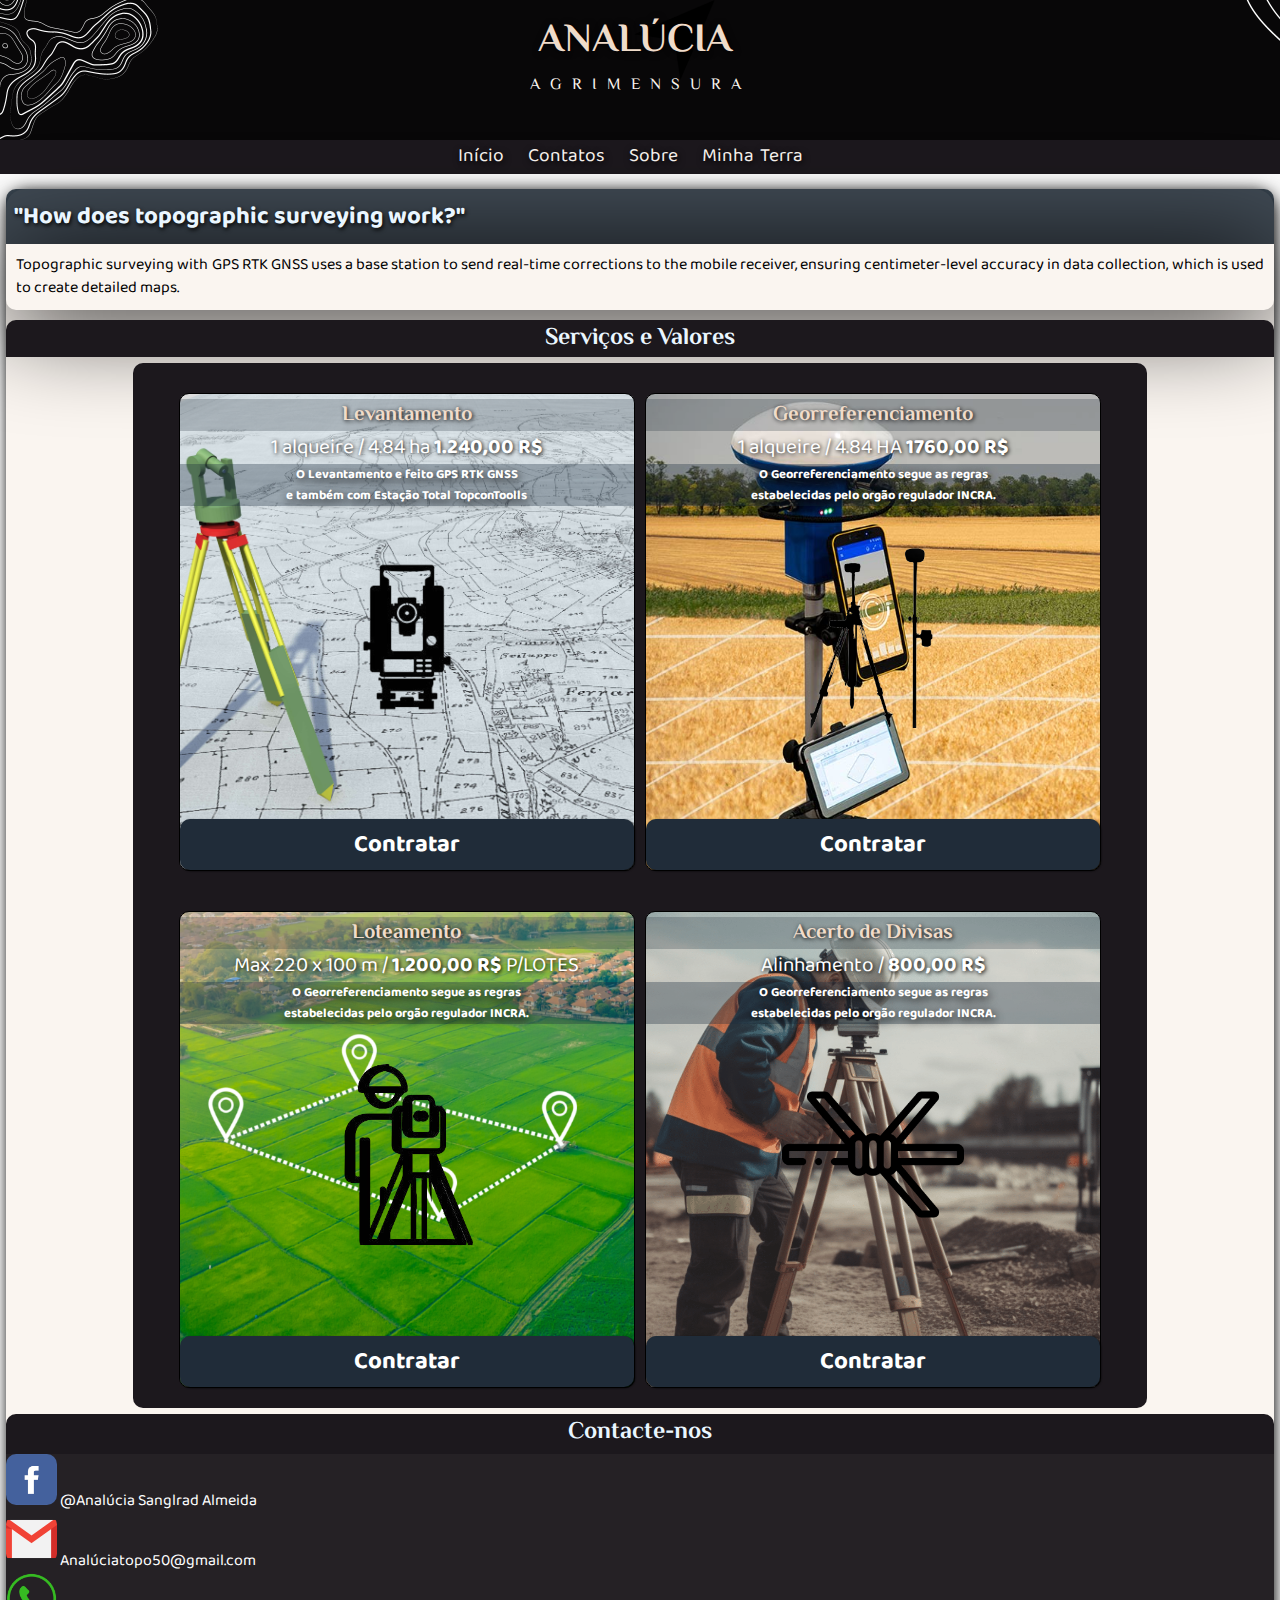
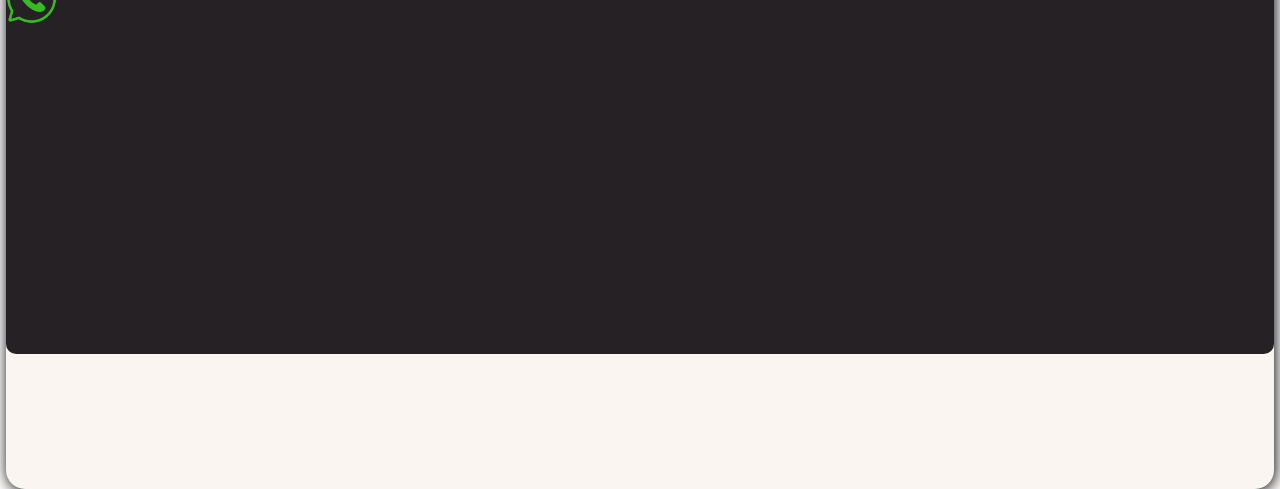
<file: index.html>
<!DOCTYPE html>
<html lang="pt-br">
<head>
    <meta charset="UTF-8">
    <meta name="viewport" content="width=device-width, initial-scale=1.0">
    <title>Vertent</title>
    <link rel="stylesheet" href="style.css">
</head>
<body>
    <header>
        <h1> ANALÚCIA 
        </h1>
        
        <p>AGRIMENSURA </p>
    </header>
    <nav>
        <a href="#">Início</a>
        <a href="#">Contatos</a>
        <a href="#">Sobre</a>
        <a href="terra.html">Minha Terra</a>
    </nav>
    <main>
        <article>
            <h2>"How does topographic surveying work?"</h2>
            <p>Topographic surveying with GPS RTK GNSS uses a base station to send real-time corrections to the mobile receiver, ensuring centimeter-level accuracy in data collection, which is used to create detailed maps.</p>
        <h3> Serviços e Valores</h3>
        <aside>
     <div class="quadrado1" id="q1">
        <h4>Levantamento</h4>
        <p> 1 alqueire / 4.84 ha 
            <strong>1.240,00 R$</strong>
        </p>
        <h6 class="h6"> O Levantamento e feito GPS RTK GNSS<br> e também com Estação Total TopconToolls</h6>
        <picture>
            <img src="img/icons/estaçao.png" alt="">
        </picture>
        <div class="button">
        <h5> <a href="##">Contratar</a> </h5>
        </div>
     </div>
    </div>
        <div class="quadrado2" id="q2">
        <h4>Georreferenciamento
        </h4>
        <p>1 alqueire / 4.84 HA
        <strong>1760,00 R$ </strong>
        </p>
        <h6 class="h6">
            O Georreferenciamento segue as regras<br> estabelecidas pelo orgão regulador INCRA.
        </h6>
        <picture>
            <img src="img/icons/GPS.png" alt="GPS rtk">
        </picture>
        <div class="button">
            <h5> <a href="##">Contratar</a> </h5>
            </div>
        </div>
        <div class="quadrado3" id="q3">
        <h4>Loteamento </h4>
        <P> Max 220 x 100 m /<strong> 1.200,00 R$</strong> P/LOTES</P>
        <h6 class="h6">
            O Georreferenciamento segue as regras<br> estabelecidas pelo orgão regulador INCRA.
        </h6>
        <picture>
            <img src="img/icons/image-removebg-preview (4).png" alt="">
        </picture>
        <div class="button">
            <h5> <a href="##">Contratar</a> </h5>
            </div>
        </div>
        <div class="quadrado4" id="q4">
            <h4>Acerto de Divisas</h4>
            <P> Alinhamento / <strong> 800,00 R$</strong></P>
            <h6 class="h6">
                O Georreferenciamento segue as regras<br> estabelecidas pelo orgão regulador INCRA.
            </h6>
            <picture>
                <img src="img/icons/divisae.png" alt="arame">
            </picture>
            <div class="button">
                <h5> <a href="##">Contratar</a> </h5>
                </div>
            </div>
        </aside>

        <aside class="Contatos">
            <h1>Contacte-nos</h1>
        </aside>
        <div class="bloco">
           <p><img src="img/Socieais/logo-facebook.jpg">
            @Analúcia Sanglrad Almeida</p>
            <p><img src="img/Socieais/gmail.png" alt="Email">
            Analúciatopo50@gmail.com</P>
            <p><img src="img/Socieais/zaps.png" alt="whatsApp"></p>
            </div>
        </div>
        </article>
    </main> 
</body>
</html>
</file>
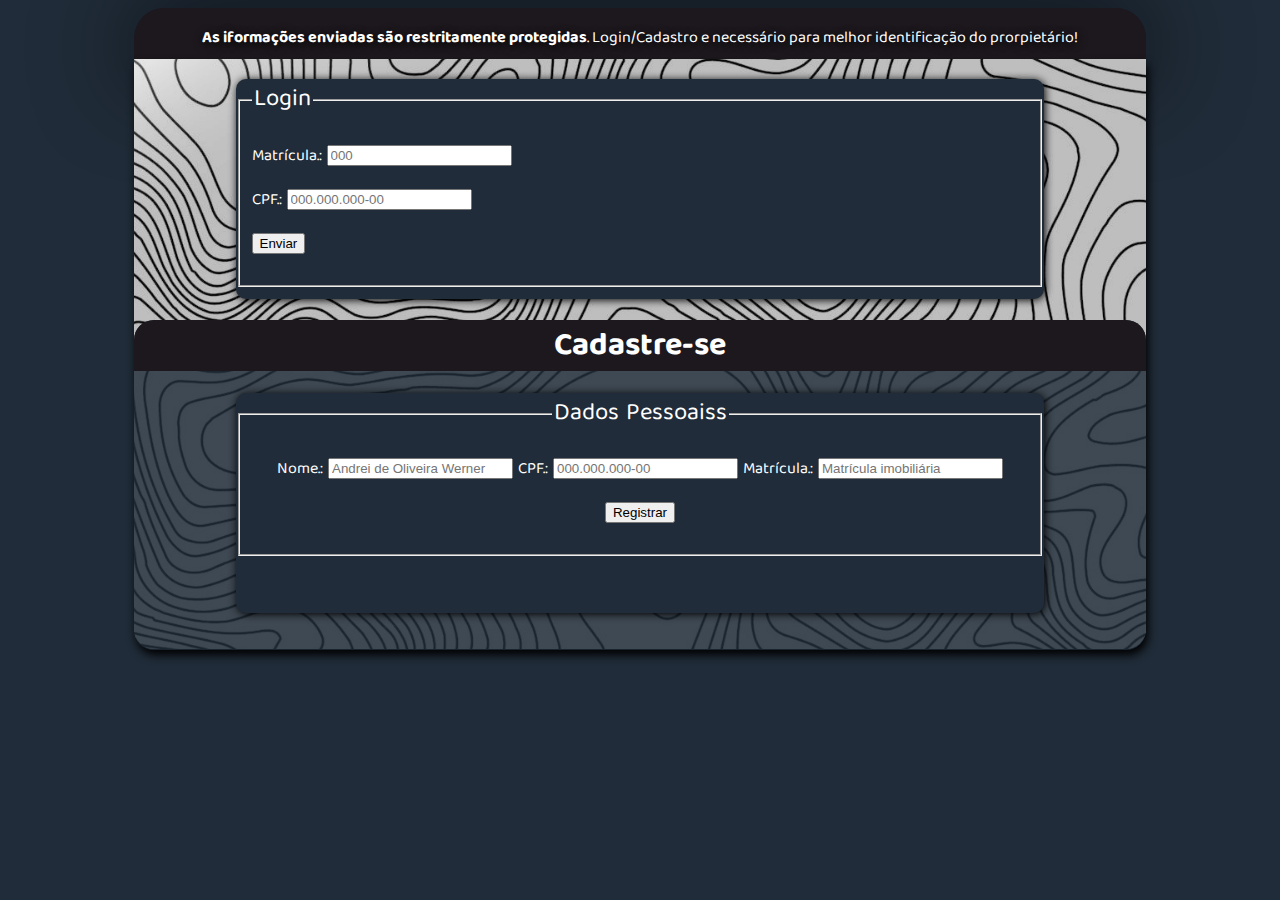
<file: terra.html>
<!DOCTYPE html>
<html lang="pt-br">
<head>
    <meta charset="UTF-8">
    <meta name="viewport" content="width=device-width, initial-scale=1.0">
    <title>Vertent</title>
    <style>
        @font-face {
            font-family:'sec';
            src: url(Fonts/BalooBhai2-VariableFont_wght.ttf) format(truetype);
        }
        @font-face {
            font-family:'form';
            src: url(Fonts/BalooTamma2-VariableFont_wght.ttf);
        }
        body {
            background-color: #202C39;
            color: white;
        }
        section {
            background-color: #1C181D;
            box-shadow: 1px 10px 100px black;
            width: 80%;
            height: 50px;
            padding-top: 1px;
            text-align: center;
            margin: auto;
            border-radius: 30px 30px 0px 0px;

        }
         section > p {
            font-family: 'sec';
            text-shadow: 1px 2px 10px black;
        }
        main {
            position: relative;
            width: 80%;
            height: 570px;
            background-color: white;
            margin: auto;
            border-radius: 0px 0px 20px 20px;
            box-shadow: 2px 6px 10px black;
            padding-top: 20px;
            background:url(img/login.main.jpg);
            background-size: cover;
            background-attachment: fixed;

        }
        legend {
            font-size: 1.5em;
        }
        iframe {
            width: 80%;
            height: 230px;
            position: relative;
            left: 67px;
        
        }
        main h1 {
            text-align: center;
            background-color:#1C181D;
            border-radius: 20px 20px 0px 0px;
            font-family: 'sec';
        }
        .cad {
            background-color: #202c39ce;
            border-radius: 20px;
            height: 330px;
        }

        .form  {
            width: 80%;
            height: 220px;
            margin: auto;
            background-color: #202C39;
            border-radius: 10px;
            box-shadow: 1px 1px 8px black;
            font-family: 'form';
        }
        #form2 {
            width: 80%;
            height: 220px;
            margin: auto;
            background-color: #202C39;
            border-radius: 10px;
            box-shadow: 1px 1px 8px black;
            font-family: 'form';
            text-align: center;

        }
    </style>
</head>
<body>
    <section>
        <p> <strong>As iformações enviadas são restritamente protegidas</strong>. Login/Cadastro e necessário para melhor identificação do prorpietário!</p>
    </section>

    <main>
        <Div>
           <form class="form" action="cadastro.php" method="get" autocomplete="on" >
         <fieldset>
            <legend> Login </legend>
            <p>
                <label for="imat">Matrícula.:</label>
                <input type="number" name="mat" id="imat" placeholder="000" required>
            </p>
            <p>
                <label for="iid">CPF.:</label>
                <input  name="sexo" id="isexm" placeholder="000.000.000-00" required>
            </p>
            <p>
                <input type="submit" value="Enviar">
            </p>
            </fieldset>
        </form>
        </Div>
        <Div class="cad">
        <h1> Cadastre-se</h1>
        <Div>
        <form id="form2" action="cadastro.php" method="get" autocomplete="on">
            <fieldset>
            <legend>Dados Pessoaiss</legend>
            <p>
                <label for="inome">Nome.:</label>
                <input type="text" name="nome" id="inome" placeholder="Andrei de Oliveira Werner" required>

                <label for="iid">CPF.:</label>
                <input name="id" id="iid" placeholder="000.000.000-00" required>

                <label for="imat">Matrícula.:</label>
                <input name="mat" id="imat" placeholder="Matrícula imobiliária">
            </p>
            <p>
                <input type="submit" value="Registrar">
            </p>
            </fieldset>
        </form>
        </Div>
    </main>
</body>
</html>
</file>
<file: style.css>
@charset "UTF-8";

@font-face {
    font-family:'p';
    src: url(Fonts/BalooTamma2-VariableFont_wght.ttf) format(Truetype);
}
@font-face {
    font-family:'Vertent';
    src: url(Fonts/El_Messiri/ElMessiri-VariableFont_wght.ttf) format(Truetype);
}
@font-face {
    font-family:'h2';
    src: url(Fonts/BalooBhai2-VariableFont_wght.ttf) format(Truetype);
}

:root {
    --cor01:#080708;
    --cor0: #868686;
    --cor03: #f0dcca;
    --cor04: #faf5f0;
    --cor05: #4E1B0A;
}
* {
    padding: 0;
    margin: 0;
    box-sizing: border-box;
}
header {
    height: 140px;
    text-align: center;
    background-color:#080708;
    background:url(img/Backs/fundo.png);
    background-size: cover;
}
header  h1 {
    font-family: 'Vertent';
    color: var(--cor03);
    text-align: center;
    padding-right: 10px;
    padding-top: 10px;
    font-size: 2.5em;
    text-shadow: 1px 1px 7px black;
}
header > p {
    color: var(--cor04);
    font-size: 1em;
    font-family: 'Vertent';
    letter-spacing: 10px;
    text-align: center;
}
div.header {
    margin: 0;
    padding: 0;
    width: 100px;
}
header img {
    width: 100px;
    opacity: 100%;
    display: block;
    float: right;
    margin: 14px 4px 0 0;
}
header picture > img {
    width: 170px;
    height: 160px;
}
nav {
    background-color: #1C181D;
    text-align: center;
}
nav > a {
    font-family: 'p';
    text-decoration: none;
    color: var(--cor04);
    font-size: 1.2em;
    margin-right: 20px;
    text-shadow: 1px 2px 7px black;
}
nav a:hover {
    background-color: #6e6d6b91;
    color: var(--cor03);
    box-shadow: 1px 1px 5px black;
    border-radius: 5px;
    padding: 0 5px 0px 5px;
}
main {
    background-color: var(--cor04);
    width: 99%;
    height: 1900px;
    margin: auto;
    box-shadow: 1px 2px 15px black;
    margin-top: 15px;
    border-radius: 19px;
    display: flex;
    flex-wrap: wrap;
    justify-content: center;
}
article {
    padding: 0px;
    margin: 0px;
}
article h2 {
    font-family: 'h2';
    padding: 8px;
    background-color: #202c39da;
    border-radius: 10px 10px 0 0;
    color: #EAF6FF;
    text-shadow: 1px 2px 4px black;
}
article > p {
    font-family: 'h2';
    line-height: 23px;
    text-align: justify;
    box-shadow: 0px 8px 100px black;
    border-radius: 0 0 10px 10px;
    padding: 10px;
    margin-bottom: 10px;
}
article > h3 {
    background-color: #1C181D;
    color: #EAF6FF;
    padding: 15px;
    border-radius: 10px 10px 0 0;
    margin-top: 20px;
    text-align: center;
    font-size: 1.5em;
    font-family: 'vertent';
    margin: 0;
    padding: 0;
}
aside {
    width: 80%;
    background-color: #1C181D;
    margin: auto;
    margin-top: 6px;
    padding-bottom: 20px;
    border-radius: 10px;
    display: flex;
    justify-content: center;
    align-items: flex-start;
    gap: 10px;
    flex-wrap: wrap;
}
.quadrado1, .quadrado2, .quadrado3, .quadrado4 {
    border: 1px solid black;
    width: 45%;
    height: 70%;
    border-radius: 10px;
    background-color: var(--cor04);
    display: inline-block;
    margin-top: 30px;
}
#q1 > h4, #q2 >h4, #q3> h4, #q4 > h4 {
    text-align: center;
    color: var(--cor03);
    font-family: 'vertent';
    font-size: 1.3em;
    margin-top: 5px;
    background-color: #202c393f;
    text-shadow: 1px 1px 4px black;
}
#q1 > p, #q2 > p, #q3 > p , #q4 > p{
    color: #ffffff;
    text-align: center;
    font-family: 'h2';
    font-size: 1.3em;
    text-shadow: 1px 1px 4px black;
}
#q1 {
    background: url(img/Backs/lote.jpg);
    background-size:170%;
    background-repeat:no-repeat ;
    background-position:bottom center ;
    background-size: cover;
}
#q2 {
    background: url(img/Backs/geo.jpg);
    background-size:170%;
    background-repeat:no-repeat ;
    background-size:cover;
}
#q3 {
    background: url(img/Backs/loteamento.png);
    background-size:170%;
    background-repeat:no-repeat ;
    background-position:bottom center ;
    background-size: cover;
}
#q4 {
    background: url(img/Backs/divisa.jpeg);
    background-size:170%;
    background-repeat:no-repeat ;
    background-position:bottom center ;
    background-size: cover;
}
.h6{
    text-align: center;
    font-family:'h2';
    font-size: 0.8em;
    color:white;
    text-shadow: 1px 3px 10px black;
    background-color: #1c2c3d56;
    margin: auto;
}
.quadrado1 > .button {
    background-color:#202C39;
    text-align: center;
    margin:auto;
    padding: 6px;
    border-radius: 10px;
    box-shadow: 1px 1px 2px black;
    margin-top: 20%;

}
.quadrado2 > .button {
    background-color:#202C39;
    text-align: center;
    margin:auto;
    padding: 6px;
    border-radius: 10px;
    box-shadow: 1px 1px 2px black;
    margin-top: 20%;

}
.quadrado3 > .button {
    background-color:#202C39;
    text-align: center;
    margin:auto;
    padding: 6px;
    border-radius: 10px;
    box-shadow: 1px 1px 2px black;
    margin-top: 20%;

}
.quadrado4 > .button {
    background-color:#202C39;
    text-align: center;
    margin:auto;
    padding: 6px;
    border-radius: 10px;
    box-shadow: 1px 1px 2px black;
    margin-top: 20%;

}
picture > img {
    padding-top:40px;
    margin: 0px;
    display:block;
    margin: auto;
    width: 40%;
    height: 40%;
}
.button > h5 {
    font-size: 1.5em;
    font-family: 'h2';
}
.button  a {
    text-decoration:none;
    color: white;

}
.button:hover {
    background-color: #ce9436;
}
.Contatos {
    width: 100%;
    height:40px;
    background-color: #1C181D;
    border-radius: 10px 10px 0px 0px;
    display: flex;
    justify-content: center;
    align-items: flex-start;
    flex-wrap: wrap;
}
.Contatos > h1 {
    font-family: 'Vertent';
    color: #EAF6FF;
    font-size: 1.5em;
    text-align: center;
    padding: 0px;
    margin: 0px;
}
.bloco {
    background-color: #252125;
    height: 500px;
    border-radius: 0px 0px 10px 10px; 
}
.bloco  img {
    width: 4%;
    height: 4%;
    border-radius: 20%;
}
.bloco p {
    color: white;
    font-family:'h2';
}
/* Responsive Styles */
@media (max-width: 768px) {
    header {
        height: auto;
        padding: 20px;
    }
    header h1 {
        font-size: 1.4em;
        padding-top: 10px;
    }
    header img, header picture > img {
        width: 80px;
        height: auto;
    }
    nav > a {
        font-size: 1.2em;
        margin-right: 10px;
    }
    main {
        width: 100%;
        margin-top: 10px;
        box-shadow: none;
        border-radius: 0;
    }
    aside {
        width: 100%;
        margin-top: 10px;
    }
    article h2, article > h3 {
        font-size: 1.2em;
        padding: 10px;
    }
    article > p {
        font-size: 1em;
        padding: 10px;
    }
    
}
</file>
